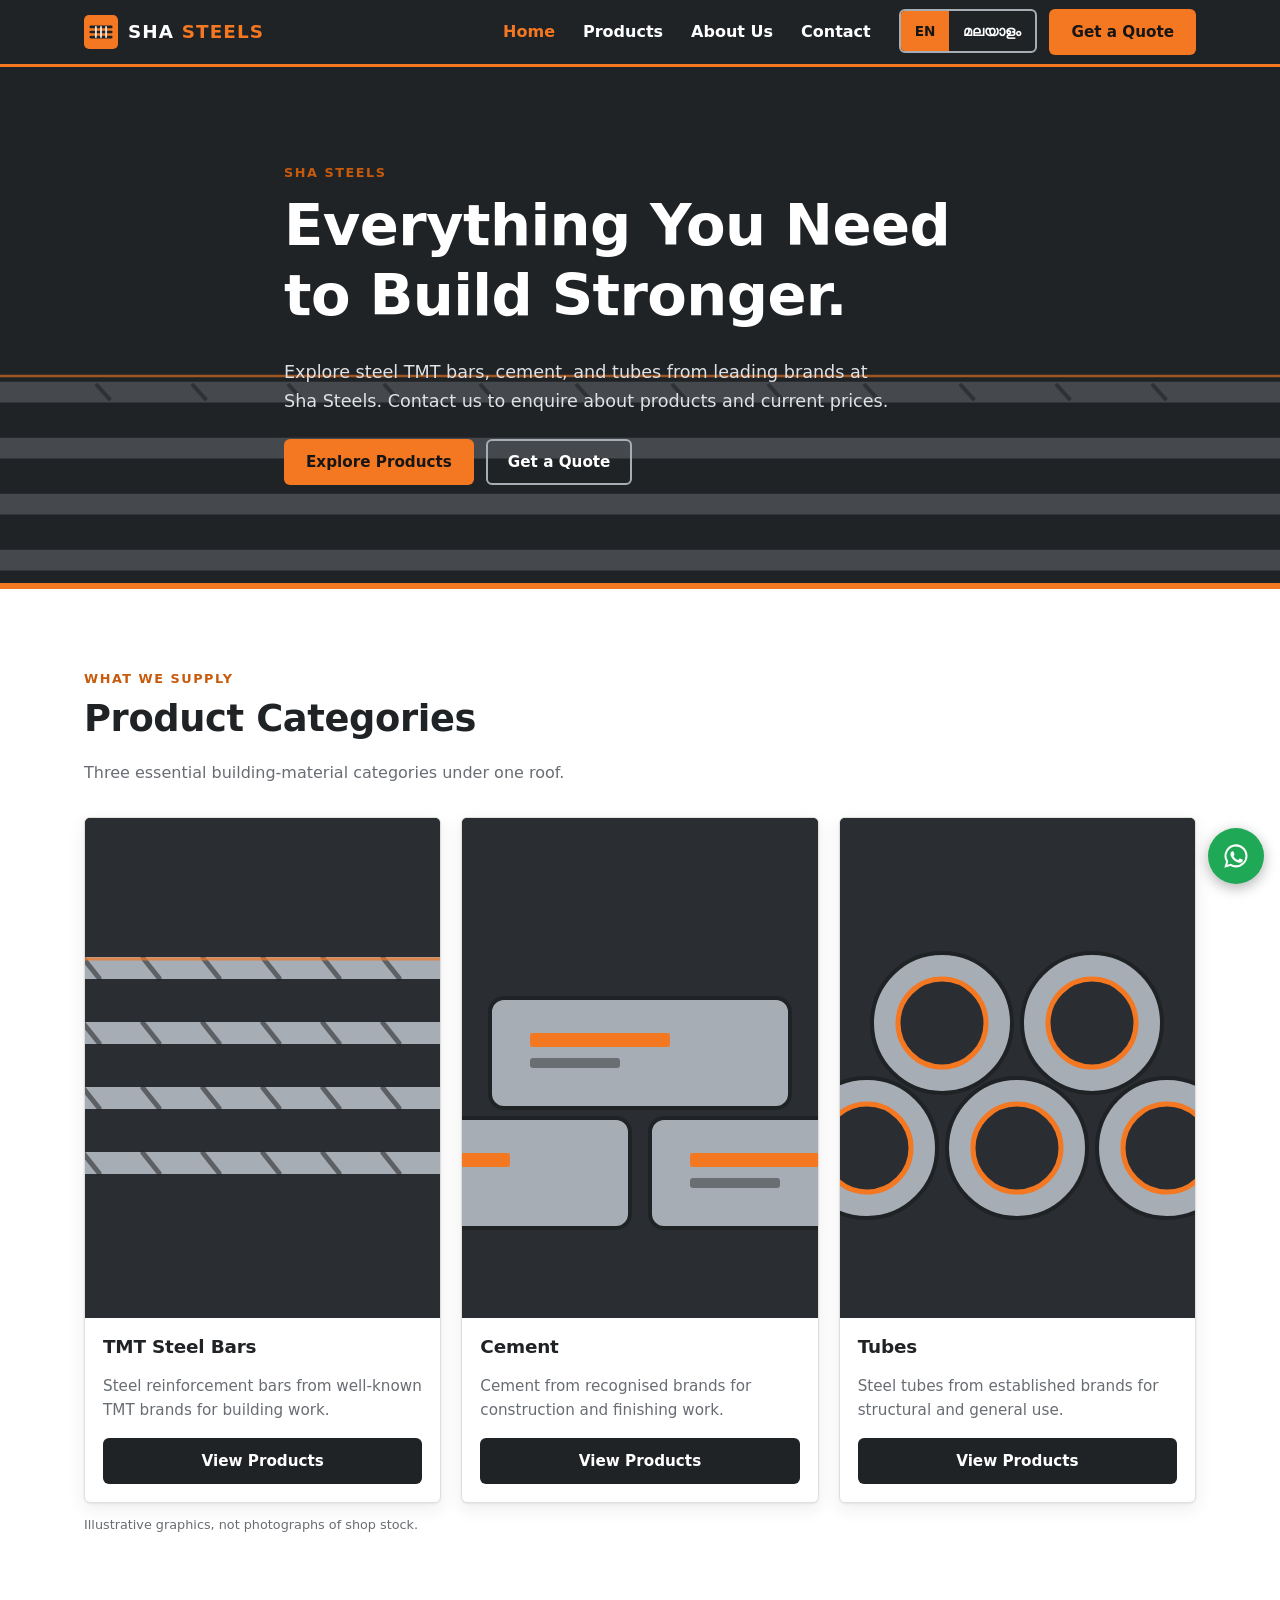
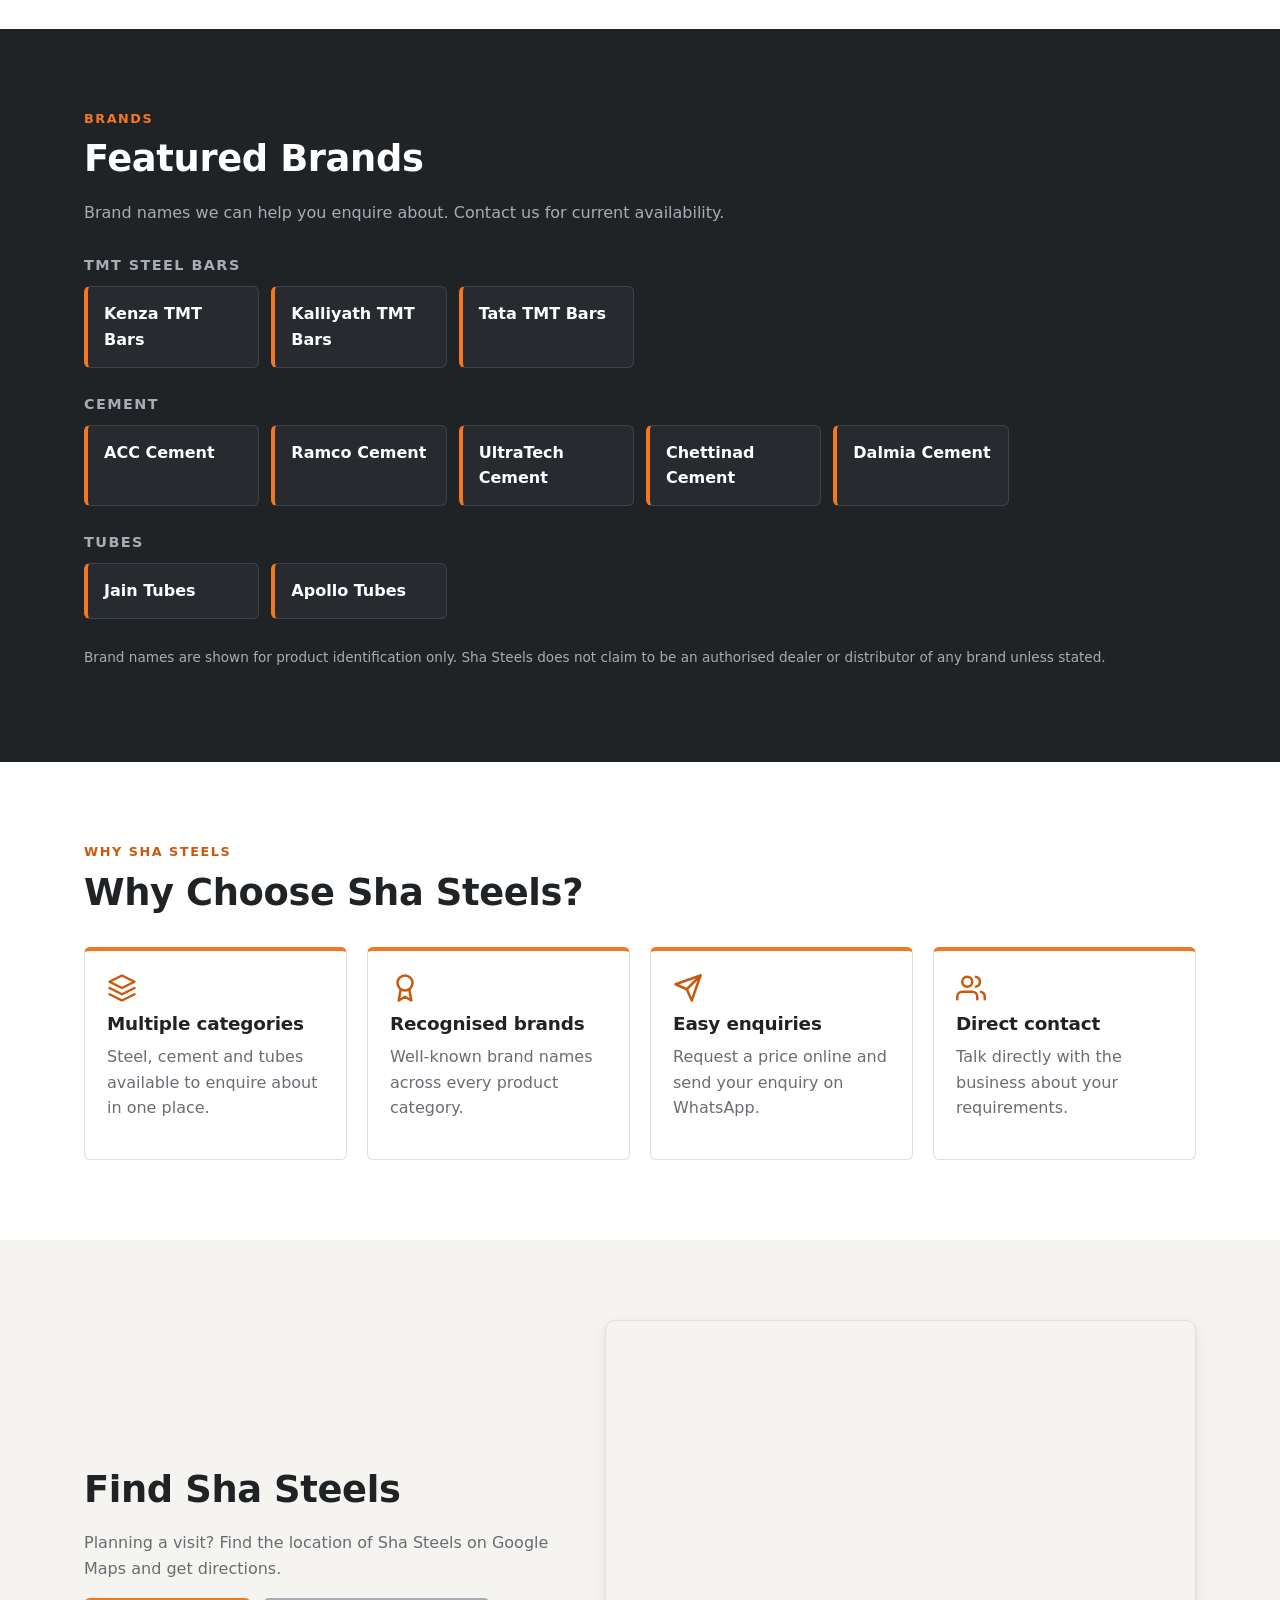
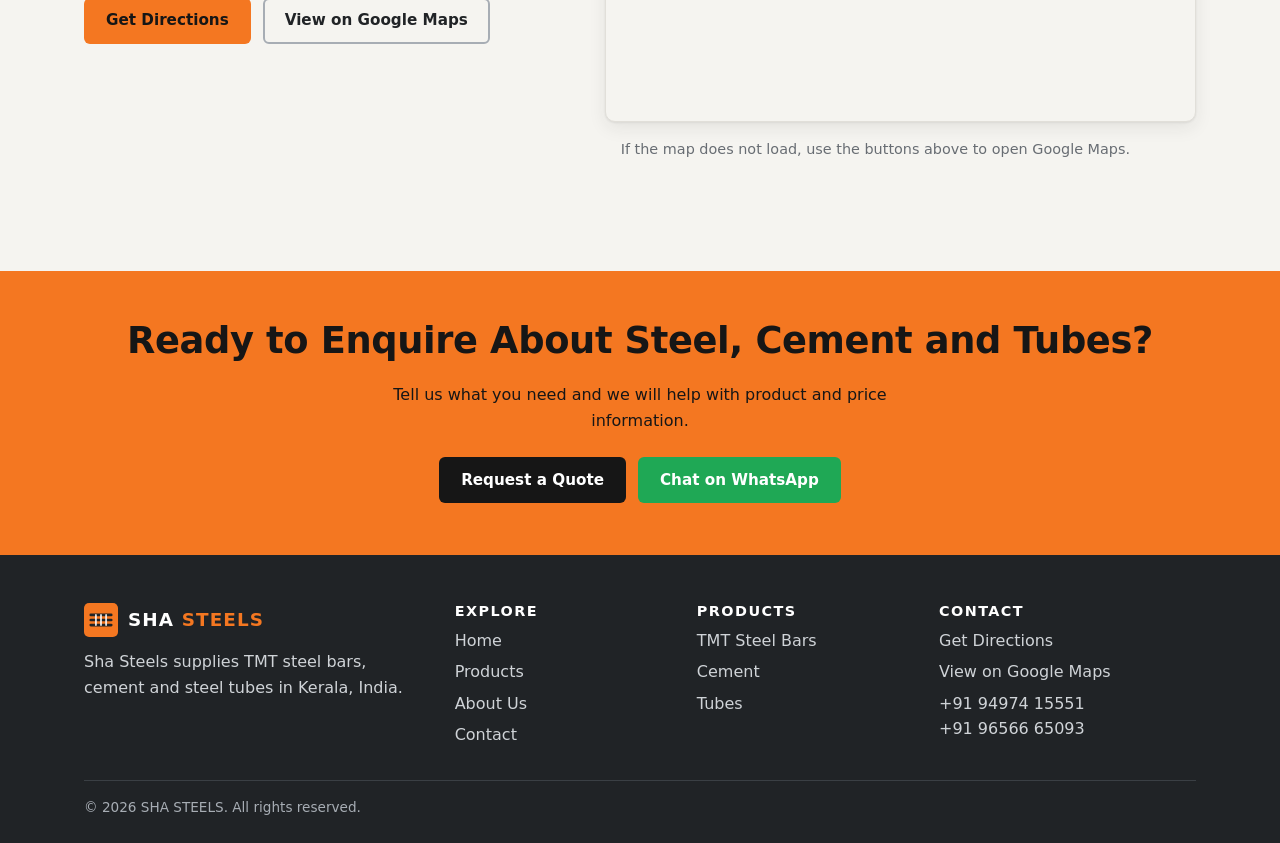
<file: index.html>
<!DOCTYPE html>
<html lang="en" class="no-js">
<head>
  <meta charset="utf-8">
  <meta name="viewport" content="width=device-width, initial-scale=1">
  <title>SHA STEELS | TMT Steel Bars, Cement and Tubes in Kerala</title>
  <meta name="description" content="Sha Steels supplies TMT steel bars, cement and steel tubes in Kerala. Browse brands and request current prices on WhatsApp.">
  <meta property="og:type" content="website">
  <meta property="og:title" content="SHA STEELS | TMT Steel Bars, Cement and Tubes">
  <meta property="og:description" content="Explore TMT bars, cement and tubes from leading brands. Enquire about current prices.">
  <meta property="og:site_name" content="SHA STEELS">
  <meta name="theme-color" content="#202326">
  <link rel="icon" href="favicon.svg" type="image/svg+xml">
  <link rel="stylesheet" href="css/style.css">
</head>
<body>
  <a class="skip-link" href="#main" data-i18n="skip">Skip to main content</a>
  <header id="site-header"></header>

  <main id="main">
    <section class="hero" aria-labelledby="hero-h">
      <div class="container hero__inner">
        <p class="eyebrow">SHA STEELS</p>
        <h1 id="hero-h" data-i18n="hero.title">Everything You Need to Build Stronger.</h1>
        <p class="lead" data-i18n="hero.text">Explore steel TMT bars, cement, and tubes from leading brands at Sha Steels. Contact us to enquire about products and current prices.</p>
        <div class="btn-row">
          <a class="btn btn--primary" href="products.html" data-i18n="hero.explore">Explore Products</a>
          <a class="btn btn--outline" href="contact.html#quote" data-i18n="hero.quote">Get a Quote</a>
        </div>
      </div>
    </section>

    <section class="section" aria-labelledby="cats-h">
      <div class="container">
        <div class="section__head">
          <p class="eyebrow" data-i18n="home.cats.eyebrow">What we supply</p>
          <h2 id="cats-h" data-i18n="home.cats.title">Product Categories</h2>
          <p class="muted" data-i18n="home.cats.text">Three essential building-material categories under one roof.</p>
        </div>
        <div class="grid grid--3" data-render="categories"></div>
        <p class="img-note" style="margin-top:12px" data-i18n="img.note">Illustrative graphics, not photographs of shop stock.</p>
      </div>
    </section>

    <section class="section section--dark" aria-labelledby="brands-h">
      <div class="container">
        <div class="section__head">
          <p class="eyebrow" data-i18n="brands.eyebrow">Brands</p>
          <h2 id="brands-h" data-i18n="brands.title">Featured Brands</h2>
          <p class="muted" data-i18n="brands.text">Brand names we can help you enquire about. Contact us for current availability.</p>
        </div>
        <div data-render="brands"></div>
        <p class="muted" style="font-size:.85rem;margin-top:8px" data-i18n="brands.note"></p>
      </div>
    </section>

    <section class="section" aria-labelledby="why-h">
      <div class="container">
        <div class="section__head">
          <p class="eyebrow" data-i18n="why.eyebrow">Why Sha Steels</p>
          <h2 id="why-h" data-i18n="why.title">Why Choose Sha Steels?</h2>
        </div>
        <div class="features">
          <div class="feature reveal"><svg xmlns="http://www.w3.org/2000/svg" viewBox="0 0 24 24" fill="none" stroke="currentColor" stroke-width="2" stroke-linecap="round" stroke-linejoin="round" aria-hidden="true"><path d="M12 2 2 7l10 5 10-5-10-5z"/><path d="m2 17 10 5 10-5M2 12l10 5 10-5"/></svg><h3 data-i18n="why.1.t">Multiple categories</h3><p class="muted" data-i18n="why.1.d"></p></div>
          <div class="feature reveal"><svg xmlns="http://www.w3.org/2000/svg" viewBox="0 0 24 24" fill="none" stroke="currentColor" stroke-width="2" stroke-linecap="round" stroke-linejoin="round" aria-hidden="true"><circle cx="12" cy="8" r="6"/><path d="M15.5 13.5 17 22l-5-3-5 3 1.5-8.5"/></svg><h3 data-i18n="why.2.t">Recognised brands</h3><p class="muted" data-i18n="why.2.d"></p></div>
          <div class="feature reveal"><svg xmlns="http://www.w3.org/2000/svg" viewBox="0 0 24 24" fill="none" stroke="currentColor" stroke-width="2" stroke-linecap="round" stroke-linejoin="round" aria-hidden="true"><path d="m22 2-7 20-4-9-9-4 20-7z"/><path d="M22 2 11 13"/></svg><h3 data-i18n="why.3.t">Easy enquiries</h3><p class="muted" data-i18n="why.3.d"></p></div>
          <div class="feature reveal"><svg xmlns="http://www.w3.org/2000/svg" viewBox="0 0 24 24" fill="none" stroke="currentColor" stroke-width="2" stroke-linecap="round" stroke-linejoin="round" aria-hidden="true"><path d="M17 21v-2a4 4 0 0 0-4-4H5a4 4 0 0 0-4 4v2"/><circle cx="9" cy="7" r="4"/><path d="M23 21v-2a4 4 0 0 0-3-3.9M16 3.1a4 4 0 0 1 0 7.8"/></svg><h3 data-i18n="why.4.t">Direct contact</h3><p class="muted" data-i18n="why.4.d"></p></div>
        </div>
      </div>
    </section>

    <section class="section section--warm" aria-labelledby="loc-h">
      <div class="container split">
        <div>
          <h2 id="loc-h" data-i18n="loc.title">Find Sha Steels</h2>
          <p class="muted" data-i18n="loc.text">Planning a visit? Find the location of Sha Steels on Google Maps and get directions.</p>
          <div class="btn-row">
            <a class="btn btn--primary" data-map="directions" data-i18n="btn.directions">Get Directions</a>
            <a class="btn btn--outline" data-map="place" data-i18n="btn.viewmaps">View on Google Maps</a>
          </div>
        </div>
        <div>
          <div class="map-wrap">
            <iframe data-map-embed width="100%" height="350" style="border:0" allowfullscreen loading="lazy" referrerpolicy="no-referrer-when-downgrade" title="Location of Sha Steels on Google Maps" data-i18n-attr="title:map.title"></iframe>
          </div>
          <p class="map-fallback" data-i18n="map.fallback"></p>
        </div>
      </div>
    </section>

    <section class="cta" aria-labelledby="cta-h">
      <div class="container">
        <h2 id="cta-h" data-i18n="cta.title">Ready to Enquire About Steel, Cement and Tubes?</h2>
        <p data-i18n="cta.text"></p>
        <div class="btn-row">
          <a class="btn btn--dark" href="contact.html#quote" data-i18n="btn.requestquote">Request a Quote</a>
          <a class="btn btn--wa" data-wa data-i18n="btn.whatsapp" hidden>Chat on WhatsApp</a>
        </div>
      </div>
    </section>
  </main>

  <footer id="site-footer"></footer>
  <script src="js/config.js"></script>
  <script src="data/products.js"></script>
  <script src="js/language.js"></script>
  <script src="js/main.js"></script>
</body>
</html>
</file>
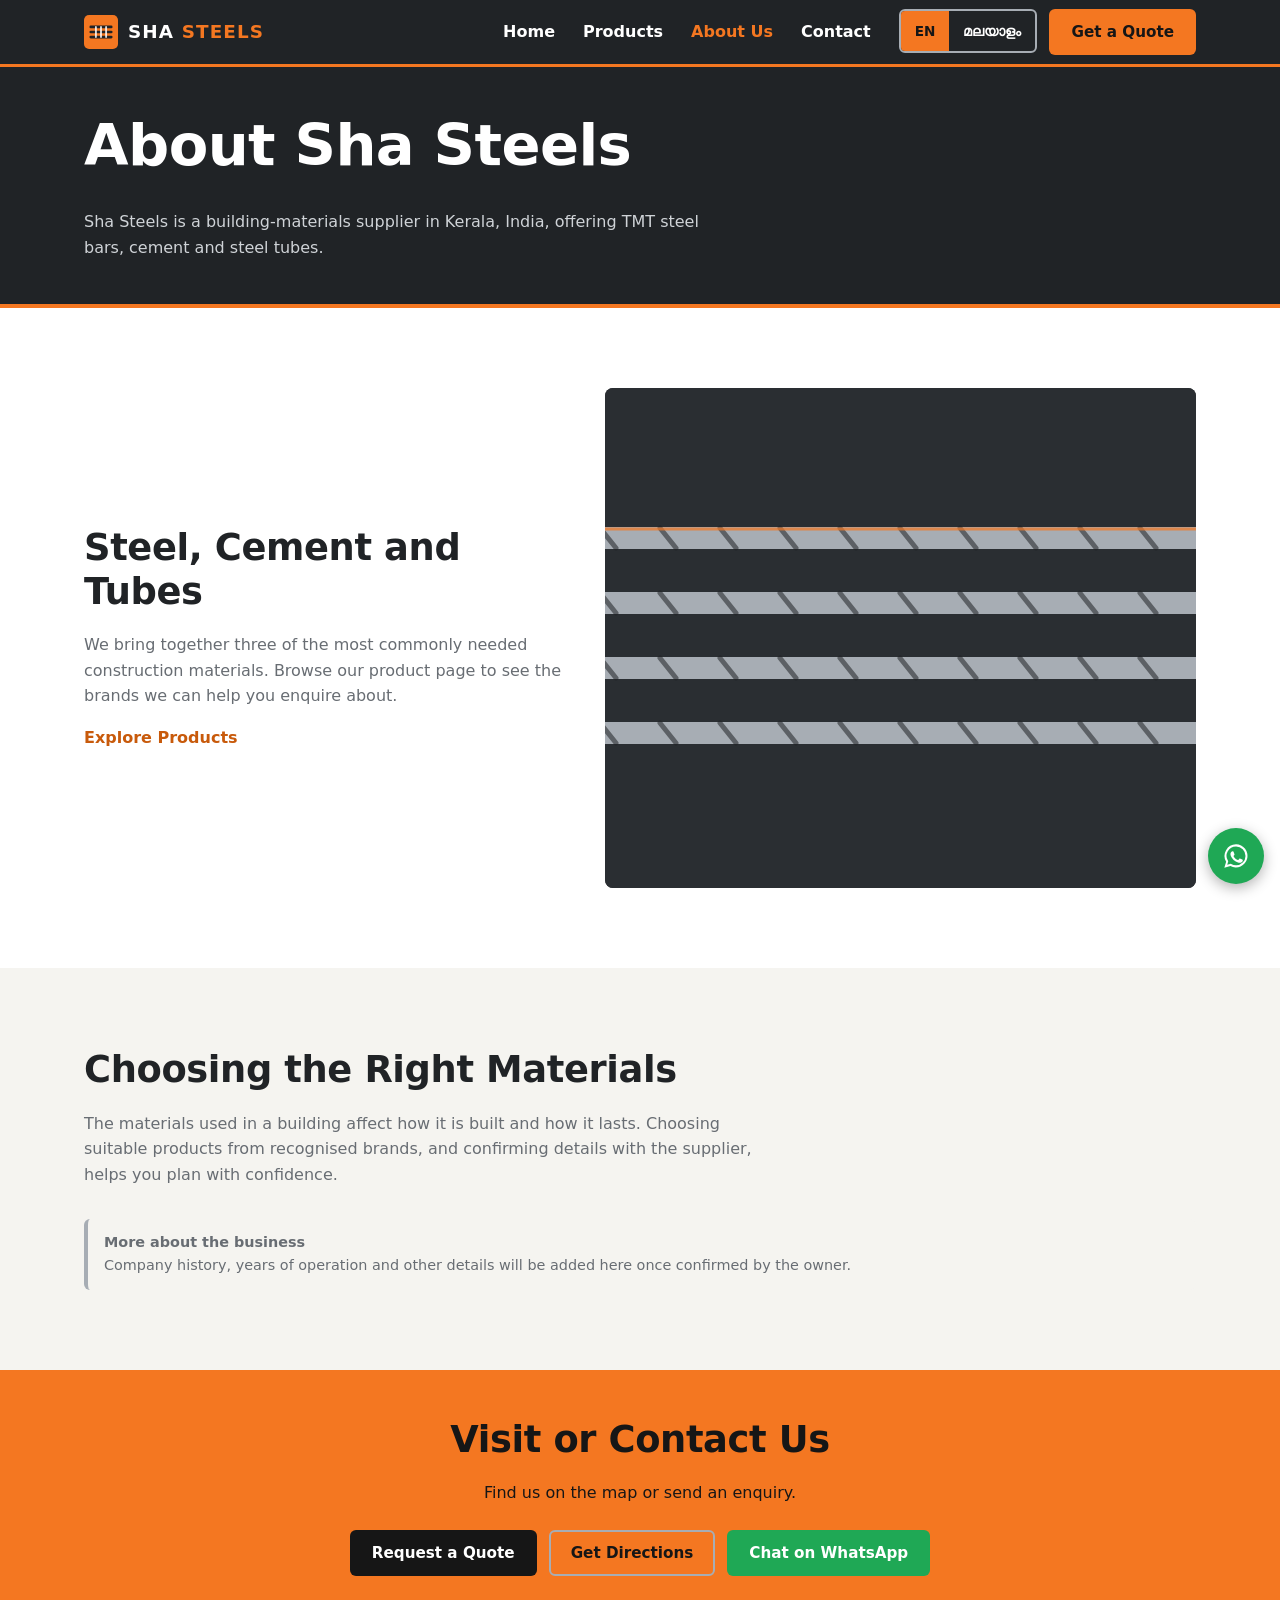
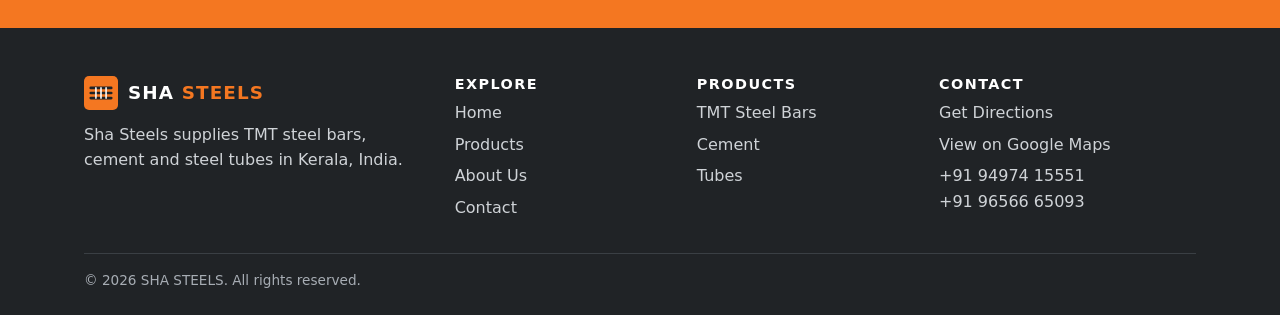
<file: about.html>
<!DOCTYPE html>
<html lang="en" class="no-js">
<head>
  <meta charset="utf-8">
  <meta name="viewport" content="width=device-width, initial-scale=1">
  <title>About Us | SHA STEELS</title>
  <meta name="description" content="About Sha Steels, a building-materials supplier in Kerala offering TMT steel bars, cement and steel tubes.">
  <meta property="og:type" content="website">
  <meta property="og:title" content="About Sha Steels">
  <meta property="og:description" content="A building-materials supplier in Kerala: TMT steel bars, cement and tubes.">
  <meta property="og:site_name" content="SHA STEELS">
  <meta name="theme-color" content="#202326">
  <link rel="icon" href="favicon.svg" type="image/svg+xml">
  <link rel="stylesheet" href="css/style.css">
</head>
<body>
  <a class="skip-link" href="#main" data-i18n="skip">Skip to main content</a>
  <header id="site-header"></header>

  <main id="main">
    <section class="page-hero">
      <div class="container">
        <h1 data-i18n="about.title">About Sha Steels</h1>
        <p data-i18n="about.intro">Sha Steels is a building-materials supplier in Kerala, India, offering TMT steel bars, cement and steel tubes.</p>
      </div>
    </section>

    <section class="section">
      <div class="container split">
        <div>
          <h2 data-i18n="about.sup.title">Steel, Cement and Tubes</h2>
          <p class="muted" data-i18n="about.sup.text"></p>
          <a class="link-arrow" href="products.html" data-i18n="hero.explore">Explore Products</a>
        </div>
        <img class="card__img" style="border-radius:8px" src="assets/images/tmt-bars.svg" width="800" height="500" loading="lazy" alt="Illustration of steel reinforcement bars" data-i18n-attr="alt:alt.tmt">
      </div>
    </section>

    <section class="section section--warm">
      <div class="container">
        <div class="section__head">
          <h2 data-i18n="about.why.title">Choosing the Right Materials</h2>
          <p class="muted" data-i18n="about.why.text"></p>
        </div>
        <!-- OWNER: replace the text below via js/language.js (about.owner.*) once history/experience details are confirmed. -->
        <div class="notice">
          <strong data-i18n="about.owner.title">More about the business</strong><br>
          <span data-i18n="about.owner.text"></span>
        </div>
      </div>
    </section>

    <section class="cta" aria-labelledby="cta-h">
      <div class="container">
        <h2 id="cta-h" data-i18n="about.cta.title">Visit or Contact Us</h2>
        <p data-i18n="about.cta.text"></p>
        <div class="btn-row">
          <a class="btn btn--dark" href="contact.html#quote" data-i18n="btn.requestquote">Request a Quote</a>
          <a class="btn btn--outline" data-map="directions" data-i18n="btn.directions">Get Directions</a>
          <a class="btn btn--wa" data-wa data-i18n="btn.whatsapp" hidden>Chat on WhatsApp</a>
        </div>
      </div>
    </section>
  </main>

  <footer id="site-footer"></footer>
  <script src="js/config.js"></script>
  <script src="data/products.js"></script>
  <script src="js/language.js"></script>
  <script src="js/main.js"></script>
</body>
</html>
</file>
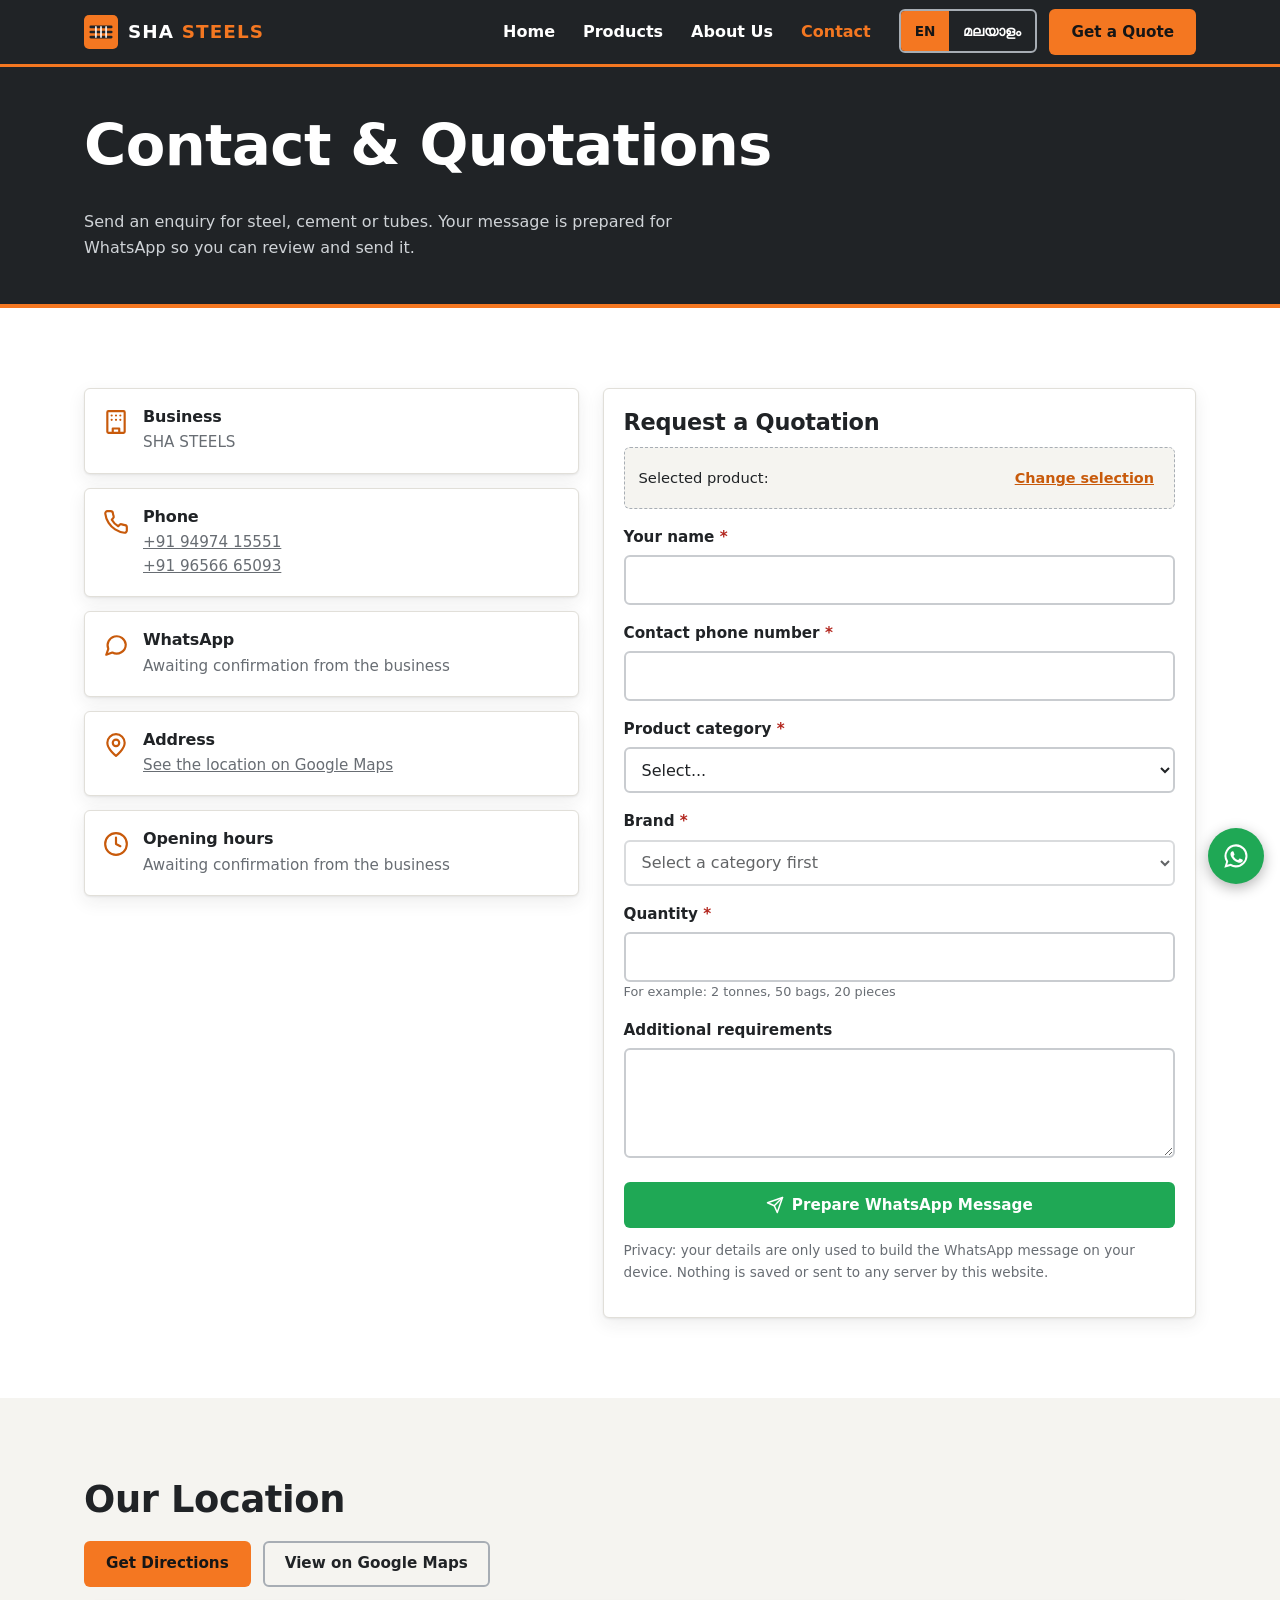
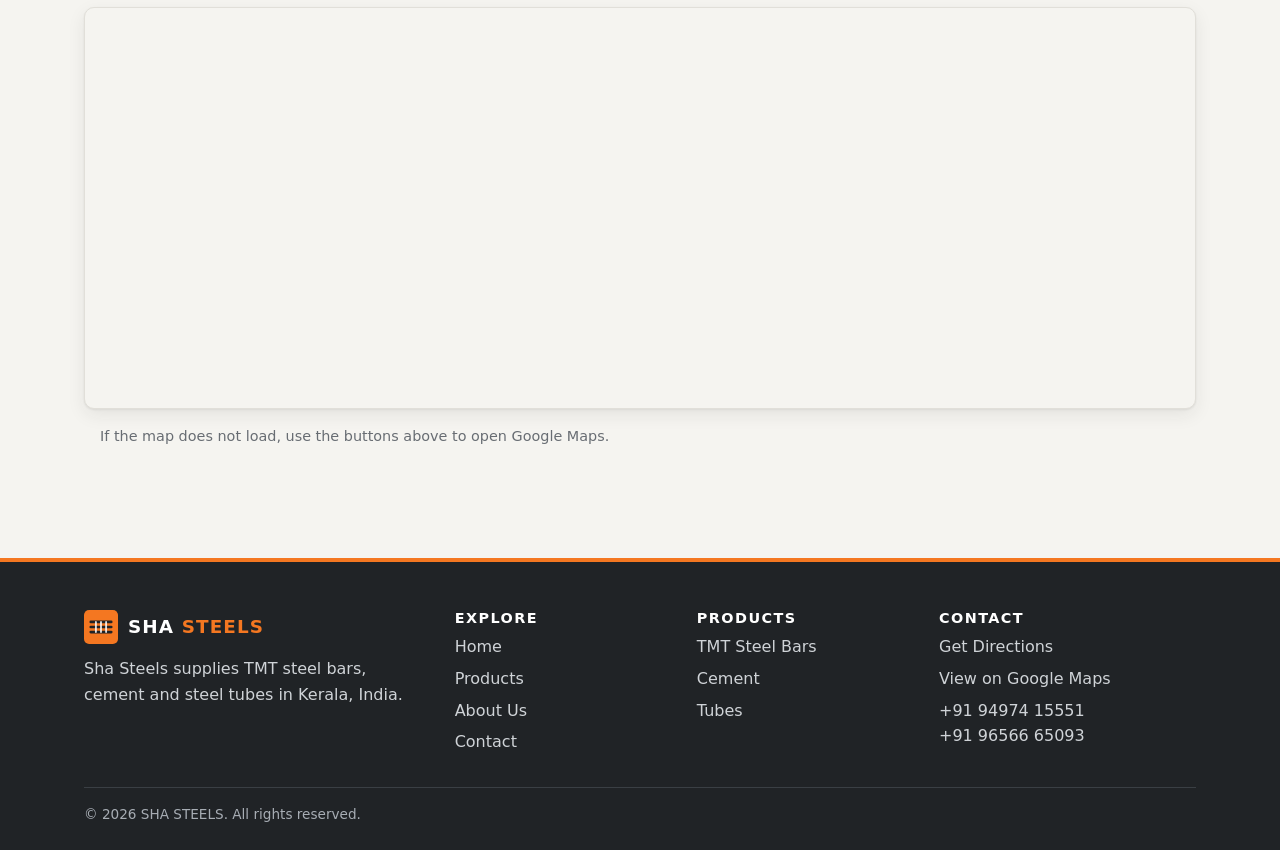
<file: contact.html>
<!DOCTYPE html>
<html lang="en" class="no-js">
<head>
  <meta charset="utf-8">
  <meta name="viewport" content="width=device-width, initial-scale=1">
  <title>Contact &amp; Quotations | SHA STEELS</title>
  <meta name="description" content="Contact Sha Steels, find the shop on Google Maps and request a quotation for TMT bars, cement or tubes via WhatsApp.">
  <meta property="og:type" content="website">
  <meta property="og:title" content="Contact &amp; Quotations | SHA STEELS">
  <meta property="og:description" content="Request a quotation and find Sha Steels on Google Maps.">
  <meta property="og:site_name" content="SHA STEELS">
  <meta name="theme-color" content="#202326">
  <link rel="icon" href="favicon.svg" type="image/svg+xml">
  <link rel="stylesheet" href="css/style.css">
</head>
<body>
  <a class="skip-link" href="#main" data-i18n="skip">Skip to main content</a>
  <header id="site-header"></header>

  <main id="main">
    <section class="page-hero">
      <div class="container">
        <h1 data-i18n="contact.title">Contact &amp; Quotations</h1>
        <p data-i18n="contact.text">Send an enquiry for steel, cement or tubes. Your message is prepared for WhatsApp so you can review and send it.</p>
      </div>
    </section>

    <section class="section">
      <div class="container contact-grid">
        <div>
          <div class="info-stack">
            <div class="info-card"><svg xmlns="http://www.w3.org/2000/svg" viewBox="0 0 24 24" fill="none" stroke="currentColor" stroke-width="2" stroke-linecap="round" stroke-linejoin="round" aria-hidden="true"><rect x="4" y="2" width="16" height="20" rx="1"/><path d="M9 22v-4h6v4M8 6h.01M12 6h.01M16 6h.01M8 10h.01M12 10h.01M16 10h.01"/></svg><div><h3 data-i18n="contact.biz">Business</h3><p>SHA STEELS</p></div></div>
            <div class="info-card"><svg xmlns="http://www.w3.org/2000/svg" viewBox="0 0 24 24" fill="none" stroke="currentColor" stroke-width="2" stroke-linecap="round" stroke-linejoin="round" aria-hidden="true"><path d="M22 16.9v3a2 2 0 0 1-2.2 2 19.8 19.8 0 0 1-8.6-3.1 19.5 19.5 0 0 1-6-6A19.8 19.8 0 0 1 2.1 4.2 2 2 0 0 1 4.1 2h3a2 2 0 0 1 2 1.7c.1 1 .4 1.9.7 2.8a2 2 0 0 1-.5 2.1L8.1 9.9a16 16 0 0 0 6 6l1.3-1.3a2 2 0 0 1 2.1-.4c.9.3 1.8.6 2.8.7a2 2 0 0 1 1.7 2z"/></svg><div><h3 data-i18n="contact.phone">Phone</h3><p id="contact-phone" data-i18n="contact.pending">Awaiting confirmation from the business</p></div></div>
            <div class="info-card"><svg xmlns="http://www.w3.org/2000/svg" viewBox="0 0 24 24" fill="none" stroke="currentColor" stroke-width="2" stroke-linecap="round" stroke-linejoin="round" aria-hidden="true"><path d="M21 11.5a8.4 8.4 0 0 1-12.4 7.4L3 21l1.9-5.4A8.4 8.4 0 1 1 21 11.5z"/></svg><div><h3 data-i18n="contact.whatsapp">WhatsApp</h3><p id="contact-wa" data-i18n="contact.pending">Awaiting confirmation from the business</p></div></div>
            <div class="info-card"><svg xmlns="http://www.w3.org/2000/svg" viewBox="0 0 24 24" fill="none" stroke="currentColor" stroke-width="2" stroke-linecap="round" stroke-linejoin="round" aria-hidden="true"><path d="M20 10c0 6-8 12-8 12S4 16 4 10a8 8 0 0 1 16 0z"/><circle cx="12" cy="10" r="3"/></svg><div><h3 data-i18n="contact.address">Address</h3><p><a data-map="place" data-i18n="contact.addr.text">See the location on Google Maps</a></p></div></div>
            <div class="info-card"><svg xmlns="http://www.w3.org/2000/svg" viewBox="0 0 24 24" fill="none" stroke="currentColor" stroke-width="2" stroke-linecap="round" stroke-linejoin="round" aria-hidden="true"><circle cx="12" cy="12" r="10"/><path d="M12 6v6l4 2"/></svg><div><h3 data-i18n="contact.hours">Opening hours</h3><p id="contact-hours" data-i18n="contact.pending">Awaiting confirmation from the business</p></div></div>
          </div>
        </div>

        <div id="quote">
          <form class="form" id="quote-form" novalidate>
            <h2 style="font-size:1.4rem" data-i18n="form.title">Request a Quotation</h2>

            <div class="selected-note" id="selected-note" hidden>
              <span><span data-i18n="form.selected">Selected product:</span> <strong id="selected-name"></strong></span>
              <button type="button" id="change-selection" data-i18n="form.change">Change selection</button>
            </div>

            <div class="field">
              <label for="f-name"><span data-i18n="form.name">Your name</span> <span class="req" aria-hidden="true">*</span></label>
              <input id="f-name" name="name" type="text" autocomplete="name" required maxlength="80" aria-describedby="err-name">
              <div class="error" id="err-name" role="alert"></div>
            </div>
            <div class="field">
              <label for="f-phone"><span data-i18n="form.phone">Contact phone number</span> <span class="req" aria-hidden="true">*</span></label>
              <input id="f-phone" name="phone" type="tel" inputmode="tel" autocomplete="tel" required maxlength="20" aria-describedby="err-phone">
              <div class="error" id="err-phone" role="alert"></div>
            </div>
            <div class="field">
              <label for="f-category"><span data-i18n="form.category">Product category</span> <span class="req" aria-hidden="true">*</span></label>
              <select id="f-category" name="category" required aria-describedby="err-category"></select>
              <div class="error" id="err-category" role="alert"></div>
            </div>
            <div class="field">
              <label for="f-brand"><span data-i18n="form.brand">Brand</span> <span class="req" aria-hidden="true">*</span></label>
              <select id="f-brand" name="brand" required aria-describedby="err-brand"></select>
              <div class="error" id="err-brand" role="alert"></div>
            </div>
            <div class="field">
              <label for="f-quantity"><span data-i18n="form.quantity">Quantity</span> <span class="req" aria-hidden="true">*</span></label>
              <input id="f-quantity" name="quantity" type="text" required maxlength="60" aria-describedby="hint-quantity err-quantity">
              <div class="img-note" id="hint-quantity" data-i18n="form.quantity.hint">For example: 2 tonnes, 50 bags, 20 pieces</div>
              <div class="error" id="err-quantity" role="alert"></div>
            </div>
            <div class="field">
              <label for="f-notes" data-i18n="form.notes">Additional requirements</label>
              <textarea id="f-notes" name="notes" maxlength="500"></textarea>
            </div>

            <button class="btn btn--wa" type="submit" style="width:100%">
              <svg xmlns="http://www.w3.org/2000/svg" viewBox="0 0 24 24" fill="none" stroke="currentColor" stroke-width="2" stroke-linecap="round" stroke-linejoin="round" aria-hidden="true"><path d="m22 2-7 20-4-9-9-4 20-7z"/><path d="M22 2 11 13"/></svg>
              <span data-i18n="form.submit">Prepare WhatsApp Message</span>
            </button>
            <div class="status" id="form-status" role="status" aria-live="polite" hidden></div>
            <p class="privacy" data-i18n="form.privacy">Privacy: your details are only used to build the WhatsApp message on your device. Nothing is saved or sent to any server by this website.</p>
          </form>
        </div>
      </div>
    </section>

    <section class="section section--warm" aria-labelledby="map-h">
      <div class="container">
        <h2 id="map-h" data-i18n="contact.find">Our Location</h2>
        <div class="btn-row" style="margin-bottom:20px">
          <a class="btn btn--primary" data-map="directions" data-i18n="btn.directions">Get Directions</a>
          <a class="btn btn--outline" data-map="place" data-i18n="btn.viewmaps">View on Google Maps</a>
        </div>
        <div class="map-wrap">
          <iframe data-map-embed width="100%" height="350" style="border:0" allowfullscreen loading="lazy" referrerpolicy="no-referrer-when-downgrade" title="Location of Sha Steels on Google Maps" data-i18n-attr="title:map.title"></iframe>
        </div>
        <p class="map-fallback" data-i18n="map.fallback"></p>
      </div>
    </section>
  </main>

  <footer id="site-footer"></footer>
  <script src="js/config.js"></script>
  <script src="data/products.js"></script>
  <script src="js/language.js"></script>
  <script src="js/main.js"></script>
  <script src="js/quotation.js"></script>
</body>
</html>
</file>
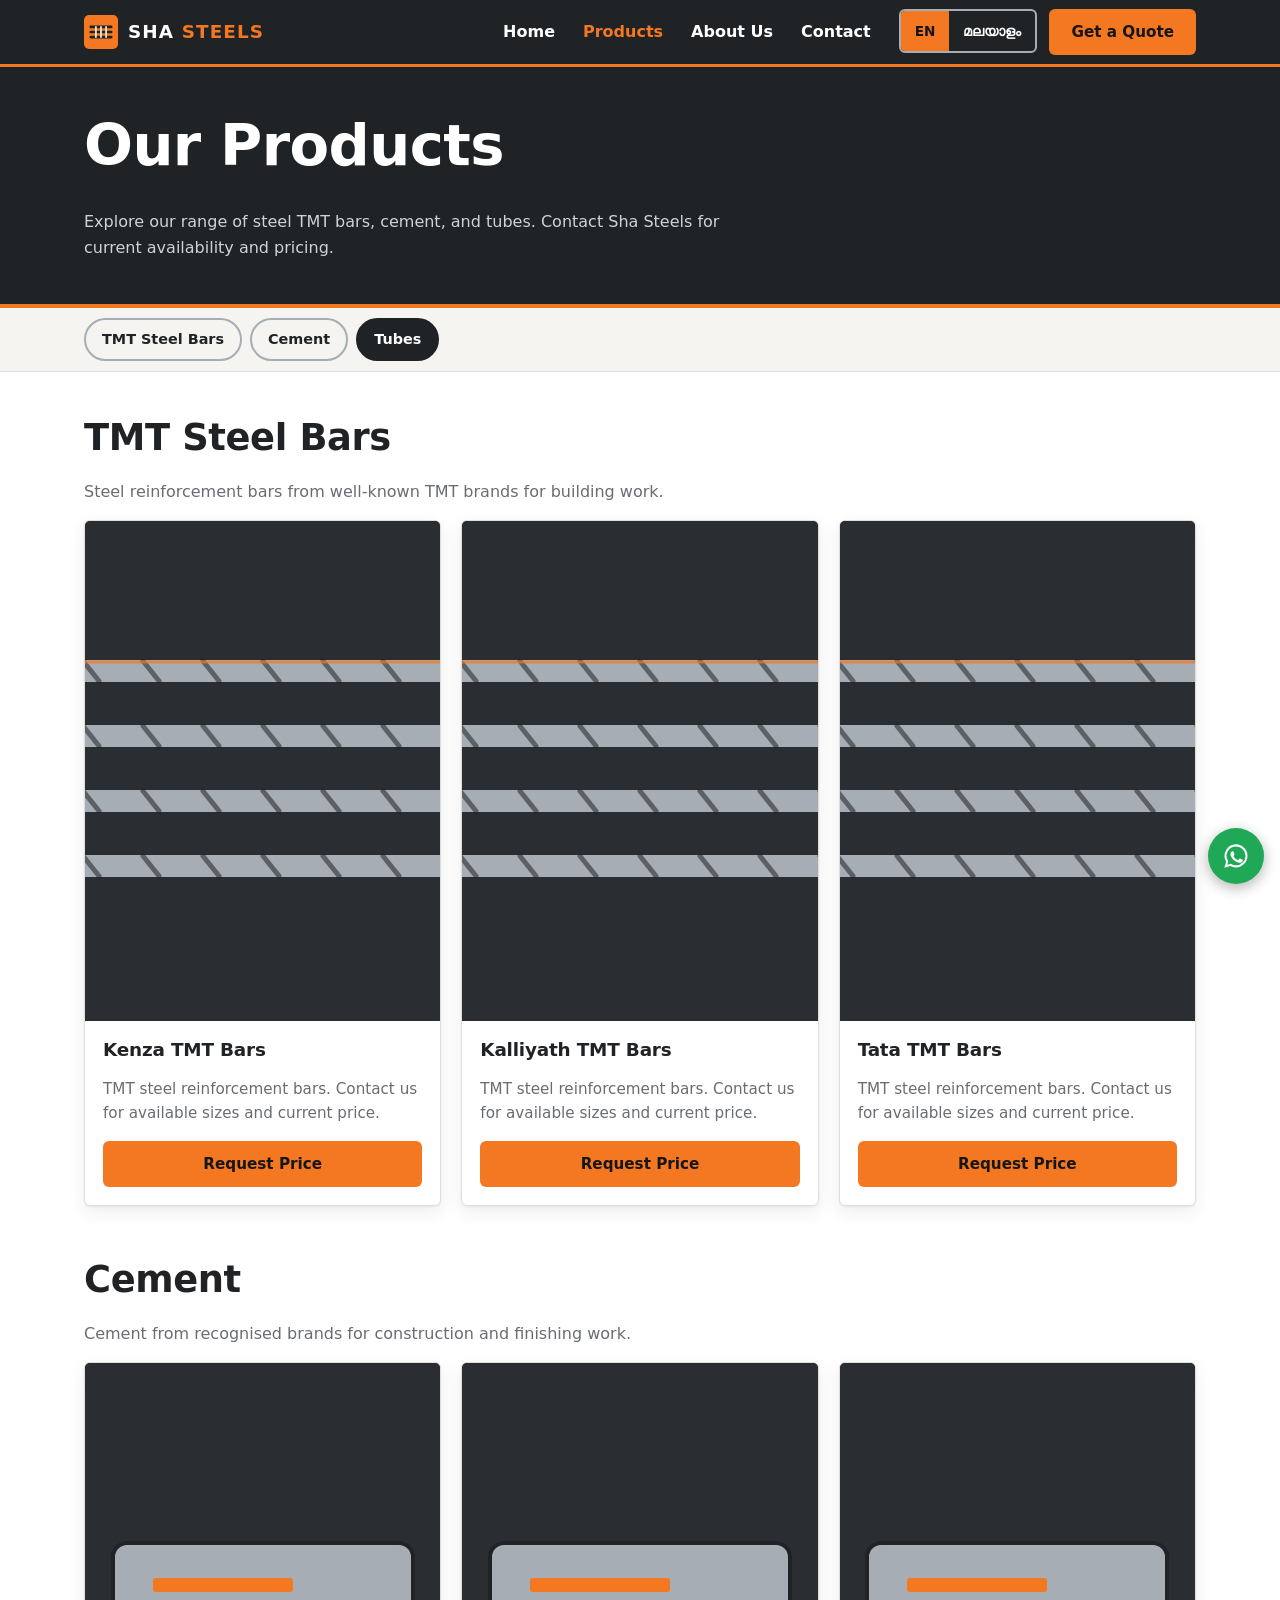
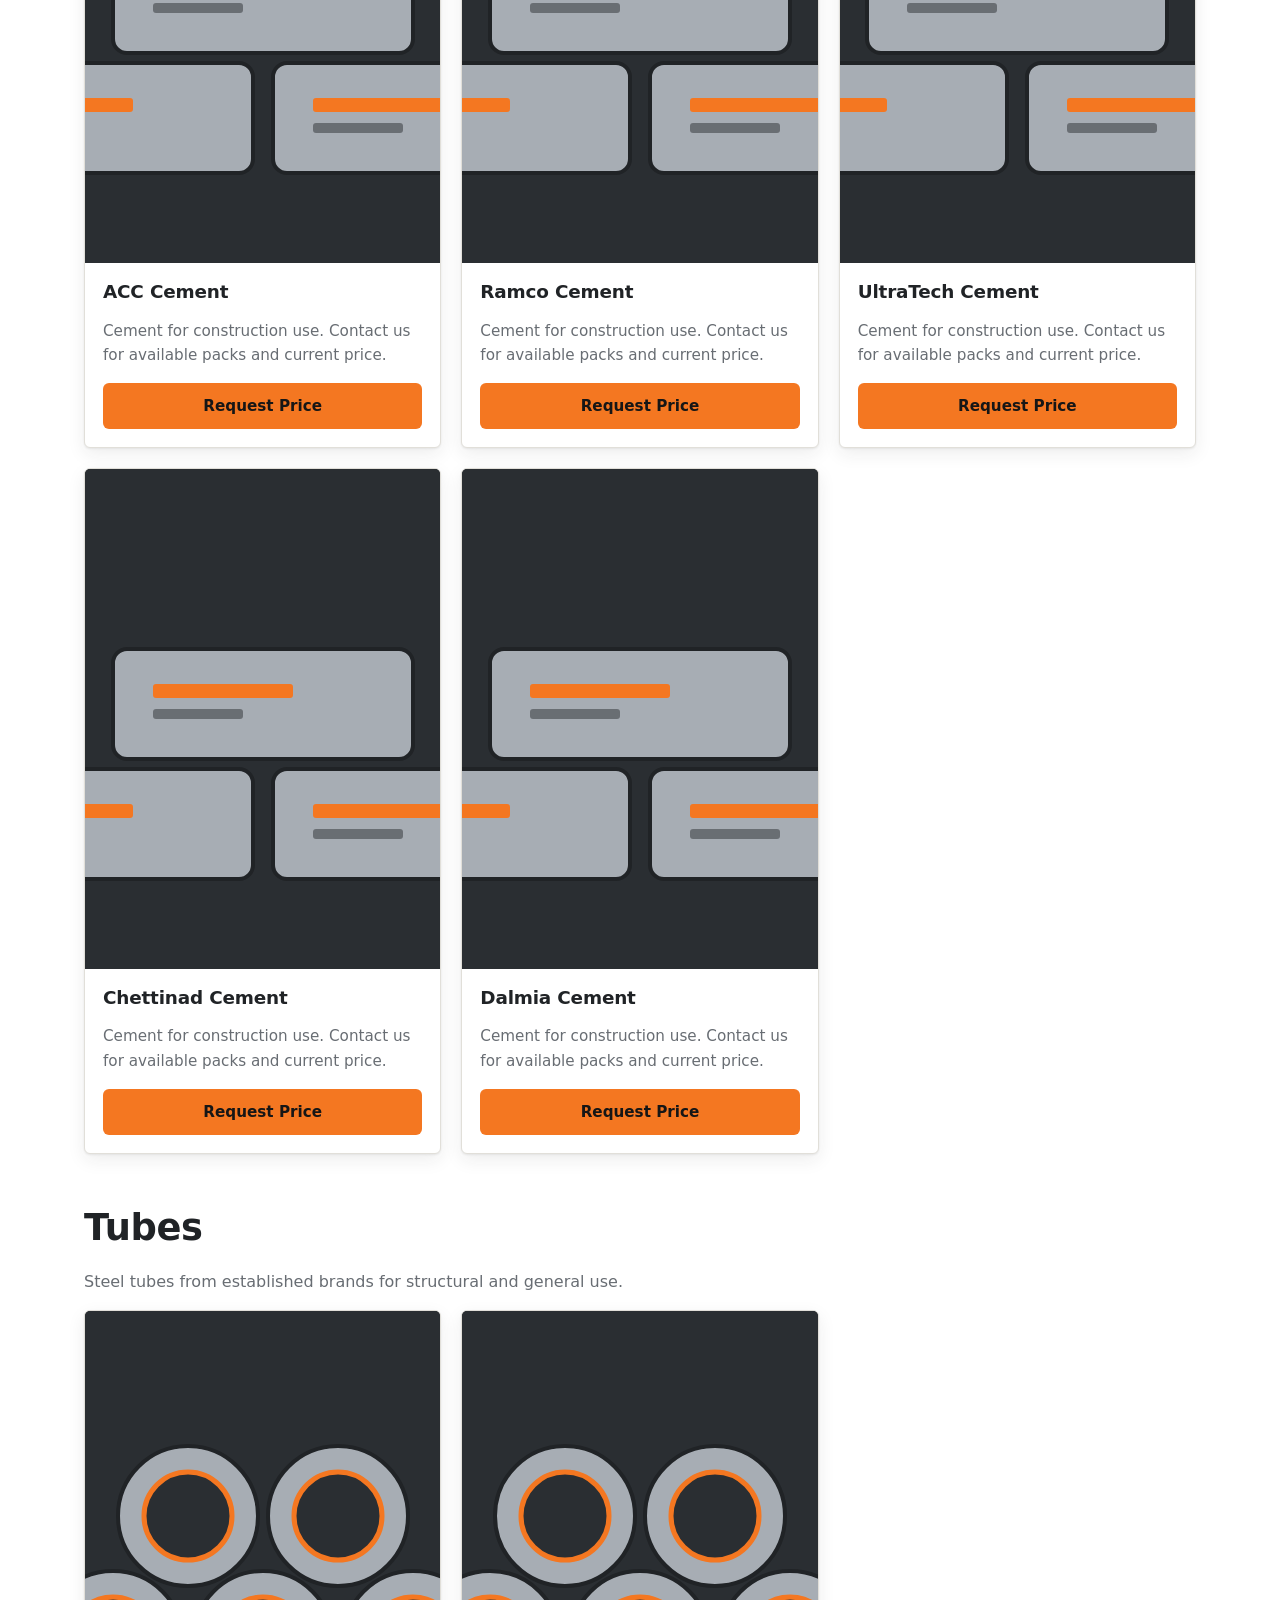
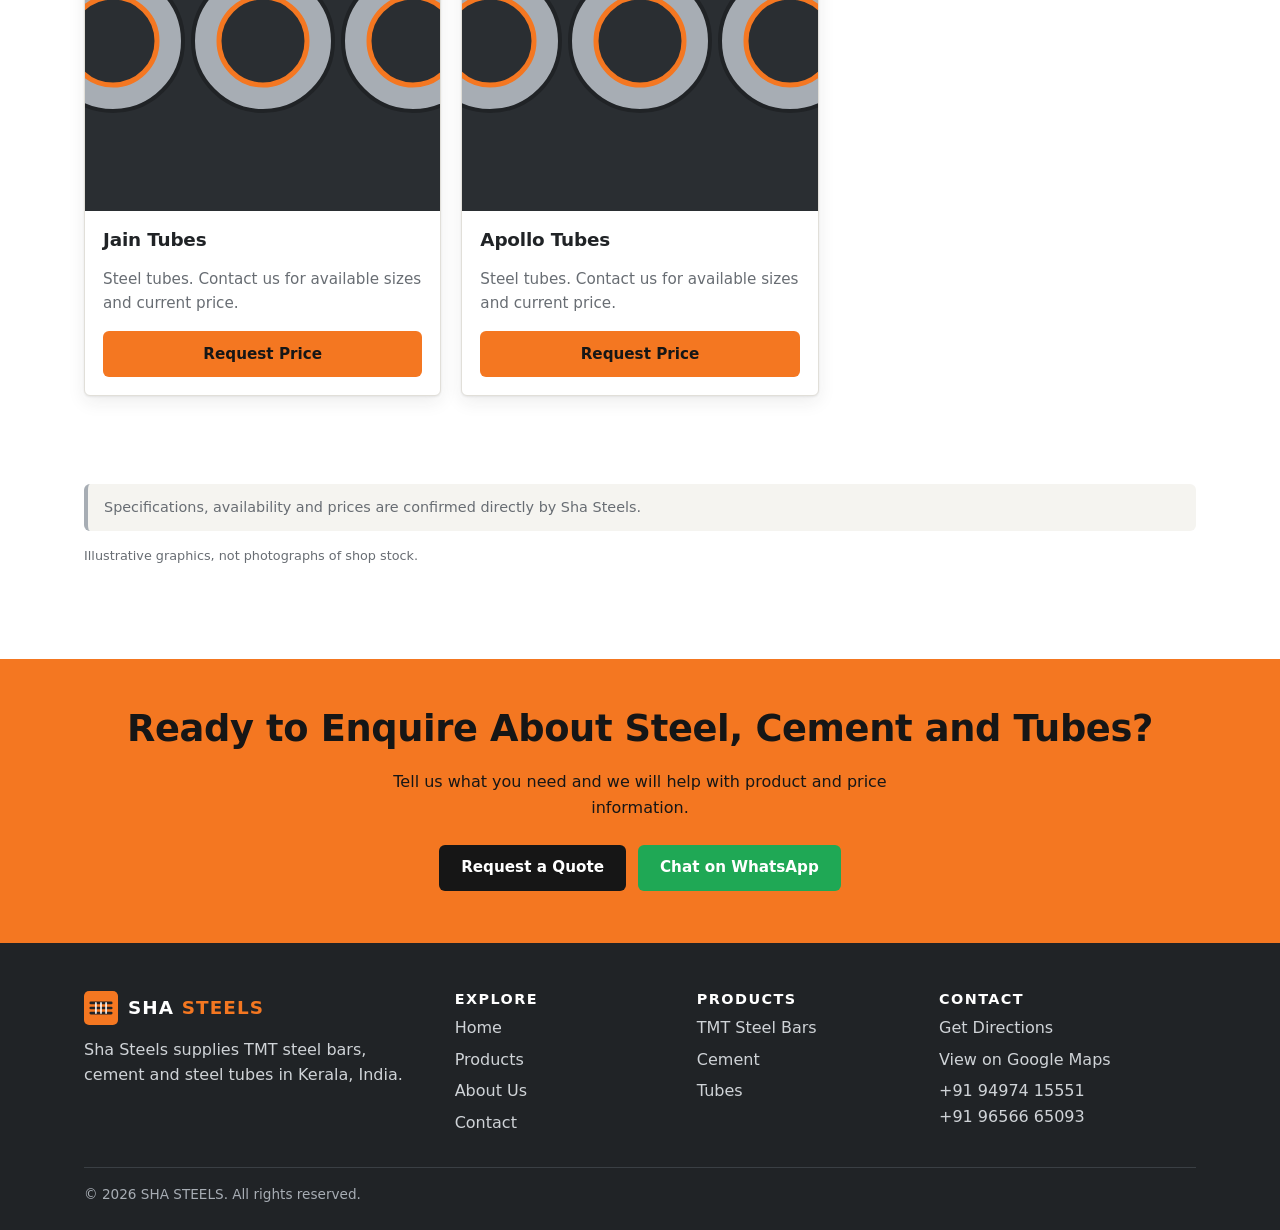
<file: products.html>
<!DOCTYPE html>
<html lang="en" class="no-js">
<head>
  <meta charset="utf-8">
  <meta name="viewport" content="width=device-width, initial-scale=1">
  <title>Products | SHA STEELS - TMT Bars, Cement, Tubes</title>
  <meta name="description" content="Browse TMT steel bars, cement and tube brands available to enquire about at Sha Steels, Kerala. Request current prices on WhatsApp.">
  <meta property="og:type" content="website">
  <meta property="og:title" content="Products | SHA STEELS">
  <meta property="og:description" content="TMT steel bars, cement and tubes. Request current prices.">
  <meta property="og:site_name" content="SHA STEELS">
  <meta name="theme-color" content="#202326">
  <link rel="icon" href="favicon.svg" type="image/svg+xml">
  <link rel="stylesheet" href="css/style.css">
</head>
<body>
  <a class="skip-link" href="#main" data-i18n="skip">Skip to main content</a>
  <header id="site-header"></header>

  <main id="main">
    <section class="page-hero">
      <div class="container">
        <h1 data-i18n="products.title">Our Products</h1>
        <p data-i18n="products.text">Explore our range of steel TMT bars, cement, and tubes. Contact Sha Steels for current availability and pricing.</p>
      </div>
    </section>

    <nav class="cat-nav" data-i18n-attr="aria-label:products.catnav" aria-label="Product categories">
      <div class="container">
        <a href="#tmt-bars" data-i18n="cat.tmt">TMT Steel Bars</a>
        <a href="#cement" data-i18n="cat.cement">Cement</a>
        <a href="#tubes" data-i18n="cat.tubes">Tubes</a>
      </div>
    </nav>

    <div data-render="catalogue"></div>

    <section class="section">
      <div class="container">
        <p class="notice" data-i18n="products.disclaimer">Specifications, availability and prices are confirmed directly by Sha Steels.</p>
        <p class="img-note" style="margin-top:10px" data-i18n="img.note">Illustrative graphics, not photographs of shop stock.</p>
      </div>
    </section>

    <section class="cta" aria-labelledby="cta-h">
      <div class="container">
        <h2 id="cta-h" data-i18n="cta.title">Ready to Enquire About Steel, Cement and Tubes?</h2>
        <p data-i18n="cta.text"></p>
        <div class="btn-row">
          <a class="btn btn--dark" href="contact.html#quote" data-i18n="btn.requestquote">Request a Quote</a>
          <a class="btn btn--wa" data-wa data-i18n="btn.whatsapp" hidden>Chat on WhatsApp</a>
        </div>
      </div>
    </section>
  </main>

  <footer id="site-footer"></footer>
  <script src="js/config.js"></script>
  <script src="data/products.js"></script>
  <script src="js/language.js"></script>
  <script src="js/main.js"></script>
</body>
</html>
</file>
<file: css/style.css>
/* SHA STEELS - main stylesheet (mobile-first) */
:root{
  --charcoal:#202326; --orange:#F47721; --orange-dark:#C85A0B; --steel:#A7ADB4;
  --warm:#F5F4F0; --white:#fff; --muted:#686D73; --line:#E1DFD9;
  --radius:6px; --shadow:0 1px 2px rgba(32,35,38,.08),0 6px 18px rgba(32,35,38,.08);
  --font:"Inter","Noto Sans Malayalam","Segoe UI",system-ui,-apple-system,Roboto,"Nirmala UI","Kartika",Arial,sans-serif;
  --maxw:1160px; --nav-h:64px;
}
*,*::before,*::after{box-sizing:border-box}
html{scroll-behavior:smooth;scroll-padding-top:calc(var(--nav-h) + 56px);-webkit-text-size-adjust:100%}
body{margin:0;font-family:var(--font);color:var(--charcoal);background:var(--white);line-height:1.6;font-size:1rem;overflow-x:hidden}
img,svg{max-width:100%;display:block}
a{color:inherit}
h1,h2,h3{line-height:1.2;margin:0 0 .5em;font-weight:800;letter-spacing:-.01em}
h1{font-size:clamp(2rem,7vw,3.6rem)} h2{font-size:clamp(1.6rem,4.5vw,2.3rem)} h3{font-size:1.15rem}
p{margin:0 0 1em}
.container{width:100%;max-width:var(--maxw);margin:0 auto;padding:0 16px}
.section{padding:56px 0}
.section--warm{background:var(--warm)} .section--dark{background:var(--charcoal);color:var(--white)}
.section__head{max-width:680px;margin-bottom:32px}
.eyebrow{color:var(--orange-dark);font-weight:700;font-size:.8rem;letter-spacing:.12em;text-transform:uppercase;margin-bottom:.5rem}
.section--dark .eyebrow{color:var(--orange)}
.muted{color:var(--muted)} .section--dark .muted{color:var(--steel)}
.skip-link{position:absolute;left:-999px;top:8px;background:var(--orange);color:#111;padding:8px 14px;z-index:200;border-radius:var(--radius)}
.skip-link:focus{left:8px}
:focus-visible{outline:3px solid var(--orange);outline-offset:2px}

/* Buttons */
.btn{display:inline-flex;align-items:center;justify-content:center;gap:8px;min-height:46px;padding:10px 20px;border-radius:var(--radius);border:2px solid transparent;font:700 .95rem/1.2 var(--font);text-decoration:none;cursor:pointer;transition:background .2s,color .2s,border-color .2s,transform .2s;text-align:center;max-width:100%}
.btn svg{width:18px;height:18px;flex:none}
.btn--primary{background:var(--orange);color:#161616} .btn--primary:hover{background:#ff8a3a}
.btn--outline{border-color:var(--steel);color:inherit;background:transparent} .btn--outline:hover{border-color:var(--orange);color:var(--orange-dark)}
.section--dark .btn--outline:hover,.hero .btn--outline:hover{color:var(--orange)}
.btn--dark{background:var(--charcoal);color:#fff} .btn--dark:hover{background:#34393d}
.btn--wa{background:#1FA855;color:#fff} .btn--wa:hover{background:#17893f}
.btn[aria-disabled="true"],.btn:disabled{opacity:.55;cursor:not-allowed;pointer-events:none}
.btn-row{display:flex;flex-wrap:wrap;gap:12px}
.link-arrow{font-weight:700;color:var(--orange-dark);text-decoration:none} .link-arrow:hover{text-decoration:underline}
.section--dark .link-arrow{color:var(--orange)}

/* Header / nav */
.site-header{position:sticky;top:0;z-index:100;background:var(--charcoal);color:#fff;border-bottom:3px solid var(--orange)}
.nav{display:flex;align-items:center;justify-content:space-between;min-height:var(--nav-h);gap:12px}
.logo{display:inline-flex;align-items:center;gap:10px;text-decoration:none;color:inherit;font-weight:900;letter-spacing:.06em;font-size:1.15rem}
.logo svg{width:34px;height:34px;flex:none}
.logo span em{font-style:normal;color:var(--orange)}
.logo--light{color:var(--charcoal)}
.nav__toggle{background:none;border:2px solid var(--steel);color:#fff;border-radius:var(--radius);width:46px;height:46px;display:grid;place-items:center;cursor:pointer}
.nav__toggle svg{width:24px;height:24px}
.nav__menu{display:none;position:absolute;left:0;right:0;top:100%;background:var(--charcoal);padding:12px 16px 20px;border-top:1px solid #3a3f44;flex-direction:column;gap:4px}
.nav__menu.is-open{display:flex;animation:fade .2s ease}
.nav__menu a.nav__link{padding:12px 4px;text-decoration:none;font-weight:600;border-bottom:1px solid #33383c;min-height:46px;display:flex;align-items:center}
.nav__link[aria-current="page"]{color:var(--orange)}
.nav__link:hover{color:var(--orange)}
.nav__actions{display:flex;flex-direction:column;gap:12px;margin-top:12px}
.lang{display:inline-flex;border:2px solid var(--steel);border-radius:var(--radius);overflow:hidden;align-self:flex-start}
.lang button{background:transparent;color:#fff;border:0;padding:8px 14px;min-height:40px;font:700 .85rem var(--font);cursor:pointer}
.lang button[aria-pressed="true"]{background:var(--orange);color:#161616}
@keyframes fade{from{opacity:0;transform:translateY(-6px)}to{opacity:1;transform:none}}

/* Hero */
.hero{position:relative;background:var(--charcoal) url("../assets/images/hero-steel-pattern.svg") center/cover no-repeat;color:#fff;padding:48px 0 56px;overflow:hidden}
.hero::after{content:"";position:absolute;left:0;bottom:0;width:100%;height:6px;background:var(--orange)}
.hero__inner{max-width:760px}
.hero p.lead{font-size:1.1rem;color:#dfe2e5;max-width:620px;margin-bottom:1.5rem}
.hero h1 span{color:var(--orange)}

/* Grids & cards */
.grid{display:grid;gap:20px}
.grid--3{grid-template-columns:1fr} .grid--products{grid-template-columns:1fr}
.card{background:var(--white);border:1px solid var(--line);border-radius:var(--radius);box-shadow:var(--shadow);overflow:hidden;display:flex;flex-direction:column;transition:transform .2s,box-shadow .2s}
.card:hover{transform:translateY(-3px)}
.card__img{aspect-ratio:8/5;background:#2a2e32;width:100%;object-fit:cover}
.card__body{padding:18px;display:flex;flex-direction:column;gap:6px;flex:1}
.card__body .btn{margin-top:auto}
.card__body p{color:var(--muted);font-size:.95rem;margin:0 0 10px}
.img-note{font-size:.8rem;color:var(--muted)}

.brand-group{margin-bottom:28px}
.brand-group h3{font-size:.9rem;text-transform:uppercase;letter-spacing:.1em;color:var(--steel);margin-bottom:12px}
.brand-list{display:grid;grid-template-columns:repeat(auto-fill,minmax(160px,1fr));gap:12px;list-style:none;margin:0;padding:0}
.brand-list li{border:1px solid #3d4349;border-left:4px solid var(--orange);padding:14px 16px;border-radius:var(--radius);font-weight:700;background:#272b2f;overflow-wrap:anywhere}
.notice{border-left:4px solid var(--steel);background:var(--warm);padding:12px 16px;border-radius:var(--radius);font-size:.9rem;color:var(--muted)}

.features{display:grid;gap:20px;grid-template-columns:1fr}
.feature{padding:22px;border:1px solid var(--line);border-top:4px solid var(--orange);border-radius:var(--radius);background:var(--white)}
.feature svg{width:30px;height:30px;color:var(--orange-dark);margin-bottom:10px}

/* Products page */
.page-hero{background:var(--charcoal);color:#fff;padding:44px 0;border-bottom:4px solid var(--orange)}
.page-hero p{color:#cfd3d7;max-width:640px;margin:0}
.cat-nav{position:sticky;top:var(--nav-h);z-index:50;background:var(--warm);border-bottom:1px solid var(--line)}
.cat-nav .container{display:flex;gap:8px;overflow-x:auto;padding-top:10px;padding-bottom:10px}
.cat-nav a{white-space:nowrap;padding:8px 16px;border:2px solid var(--steel);border-radius:999px;text-decoration:none;font-weight:700;font-size:.9rem;min-height:40px;display:inline-flex;align-items:center}
.cat-nav a:hover,.cat-nav a.is-active{background:var(--charcoal);color:#fff;border-color:var(--charcoal)}
.cat-section{padding:44px 0 8px}

/* Map */
.map-wrap{position:relative;border-radius:10px;overflow:hidden;border:1px solid var(--line);min-height:300px;background:var(--warm);box-shadow:var(--shadow)}
.map-wrap iframe{display:block;width:100%;height:350px;border:0}
.map-fallback{padding:16px;font-size:.9rem;color:var(--muted)}
.split{display:grid;gap:28px;grid-template-columns:1fr;align-items:center}

/* Contact */
.contact-grid{display:grid;gap:24px;grid-template-columns:1fr}
.info-card{border:1px solid var(--line);border-radius:var(--radius);padding:18px;background:#fff;box-shadow:var(--shadow);display:flex;gap:14px;align-items:flex-start}
.info-card svg{width:26px;height:26px;color:var(--orange-dark);flex:none;margin-top:2px}
.info-card h3{margin:0 0 4px;font-size:1rem}
.info-card p{margin:0;color:var(--muted);font-size:.95rem;overflow-wrap:anywhere}
.info-stack{display:grid;gap:14px}
.form{border:1px solid var(--line);border-radius:var(--radius);padding:20px;background:#fff;box-shadow:var(--shadow)}
.field{margin-bottom:16px}
.field label{display:block;font-weight:700;margin-bottom:6px;font-size:.95rem}
.field input,.field select,.field textarea{width:100%;min-height:46px;padding:10px 12px;border:2px solid #c9ccd0;border-radius:var(--radius);font:inherit;background:#fff;color:var(--charcoal)}
.field textarea{min-height:110px;resize:vertical}
.field input:focus,.field select:focus,.field textarea:focus{border-color:var(--orange);outline:none;box-shadow:0 0 0 3px rgba(244,119,33,.3)}
.field.has-error input,.field.has-error select{border-color:#B3261E}
.error{color:#B3261E;font-size:.88rem;margin-top:4px;min-height:0}
.req{color:#B3261E}
.selected-note{background:var(--warm);border:1px dashed var(--steel);border-radius:var(--radius);padding:10px 14px;margin-bottom:16px;font-size:.92rem;display:flex;flex-wrap:wrap;gap:8px;align-items:center;justify-content:space-between}
.selected-note button{background:none;border:0;color:var(--orange-dark);font:700 .9rem var(--font);text-decoration:underline;cursor:pointer;min-height:40px}
.status{margin-top:16px;padding:12px 14px;border-radius:var(--radius);background:var(--warm);border-left:4px solid var(--orange);font-size:.95rem}
.status[hidden]{display:none}
.privacy{font-size:.85rem;color:var(--muted);margin-top:12px}

/* CTA */
.cta{background:var(--orange);color:#161616;padding:48px 0;text-align:center}
.cta .btn--dark{background:#161616}
.cta p{max-width:560px;margin:0 auto 1.5rem}
.cta .btn-row{justify-content:center}

/* Footer */
.site-footer{background:var(--charcoal);color:#cfd3d7;padding:48px 0 24px;border-top:4px solid var(--orange)}
.footer-grid{display:grid;gap:28px;grid-template-columns:1fr}
.site-footer h3{color:#fff;font-size:.9rem;text-transform:uppercase;letter-spacing:.1em}
.site-footer ul{list-style:none;margin:0;padding:0;display:grid;gap:6px}
.site-footer a{text-decoration:none} .site-footer a:hover{color:var(--orange);text-decoration:underline}
.site-footer .logo{color:#fff;margin-bottom:12px}
.footer-bottom{border-top:1px solid #3a3f44;margin-top:32px;padding-top:16px;font-size:.85rem;color:var(--steel)}

/* Floating WhatsApp */
.wa-float{position:fixed;right:16px;bottom:16px;z-index:90;width:56px;height:56px;border-radius:50%;background:#1FA855;color:#fff;display:grid;place-items:center;box-shadow:0 4px 14px rgba(0,0,0,.3);text-decoration:none;transition:transform .2s}
.wa-float:hover{transform:scale(1.07)} .wa-float svg{width:28px;height:28px}
.wa-float[hidden]{display:none}

/* 404 */
.nf{text-align:center;padding:80px 0}

/* Reveal */
.reveal{opacity:0;transform:translateY(14px);transition:opacity .5s ease,transform .5s ease}
.reveal.is-visible{opacity:1;transform:none}
.no-js .reveal{opacity:1;transform:none}

@media (min-width:640px){
  .grid--products{grid-template-columns:repeat(2,1fr)}
  .features{grid-template-columns:repeat(2,1fr)}
}
@media (min-width:900px){
  .section{padding:80px 0}
  .container{padding:0 24px}
  .nav__toggle{display:none}
  .nav__menu{display:flex;position:static;flex-direction:row;align-items:center;padding:0;border:0;background:none;gap:4px;animation:none}
  .nav__menu a.nav__link{border:0;padding:8px 12px;min-height:44px}
  .nav__actions{flex-direction:row;align-items:center;margin:0 0 0 12px;gap:12px}
  .grid--3{grid-template-columns:repeat(3,1fr)}
  .grid--products{grid-template-columns:repeat(3,1fr)}
  .features{grid-template-columns:repeat(4,1fr)}
  .split{grid-template-columns:1fr 1.2fr}
  .contact-grid{grid-template-columns:1fr 1.2fr;align-items:start}
  .footer-grid{grid-template-columns:1.6fr 1fr 1fr 1.2fr}
  .hero{padding:96px 0 104px}
  .map-wrap iframe{height:400px}
}
@media (max-width:420px){ .btn-row .btn{width:100%} }
@media (prefers-reduced-motion:reduce){
  *,*::before,*::after{animation:none!important;transition:none!important;scroll-behavior:auto!important}
  .reveal{opacity:1;transform:none}
}
</file>
